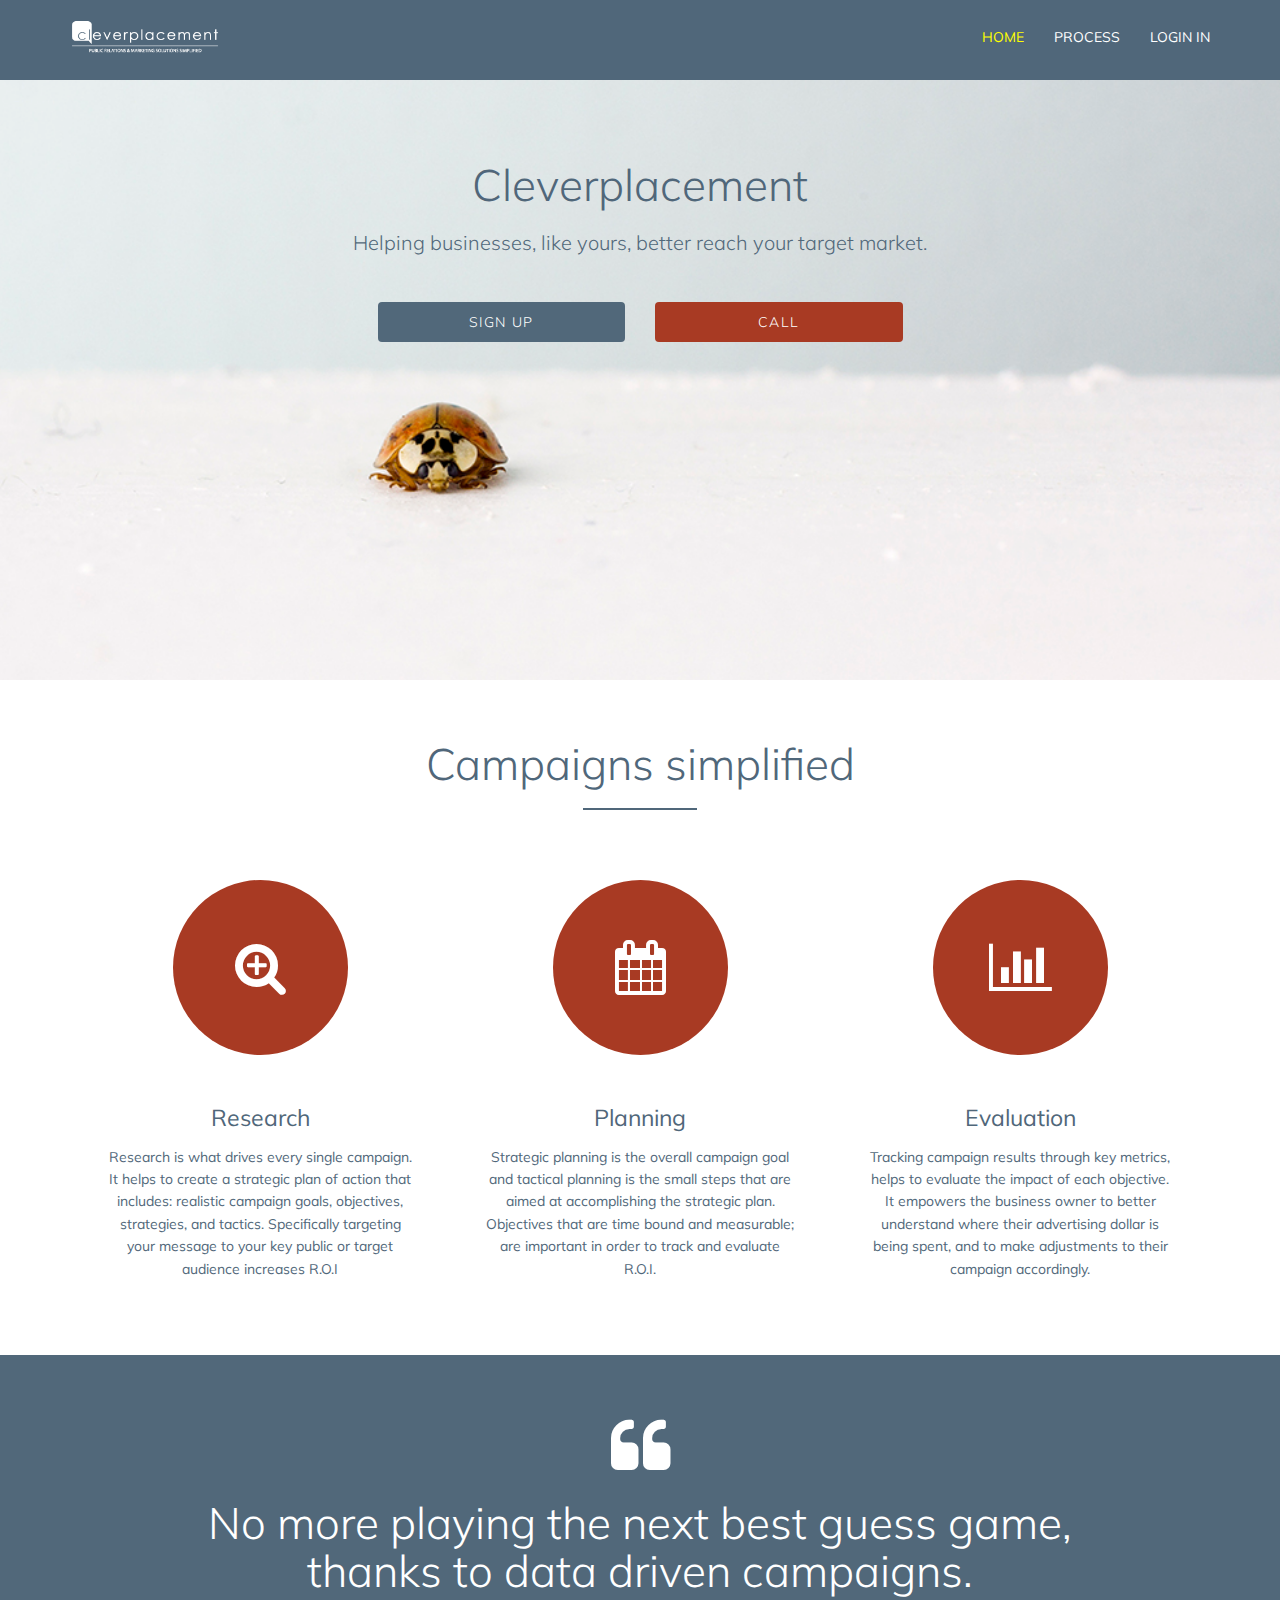
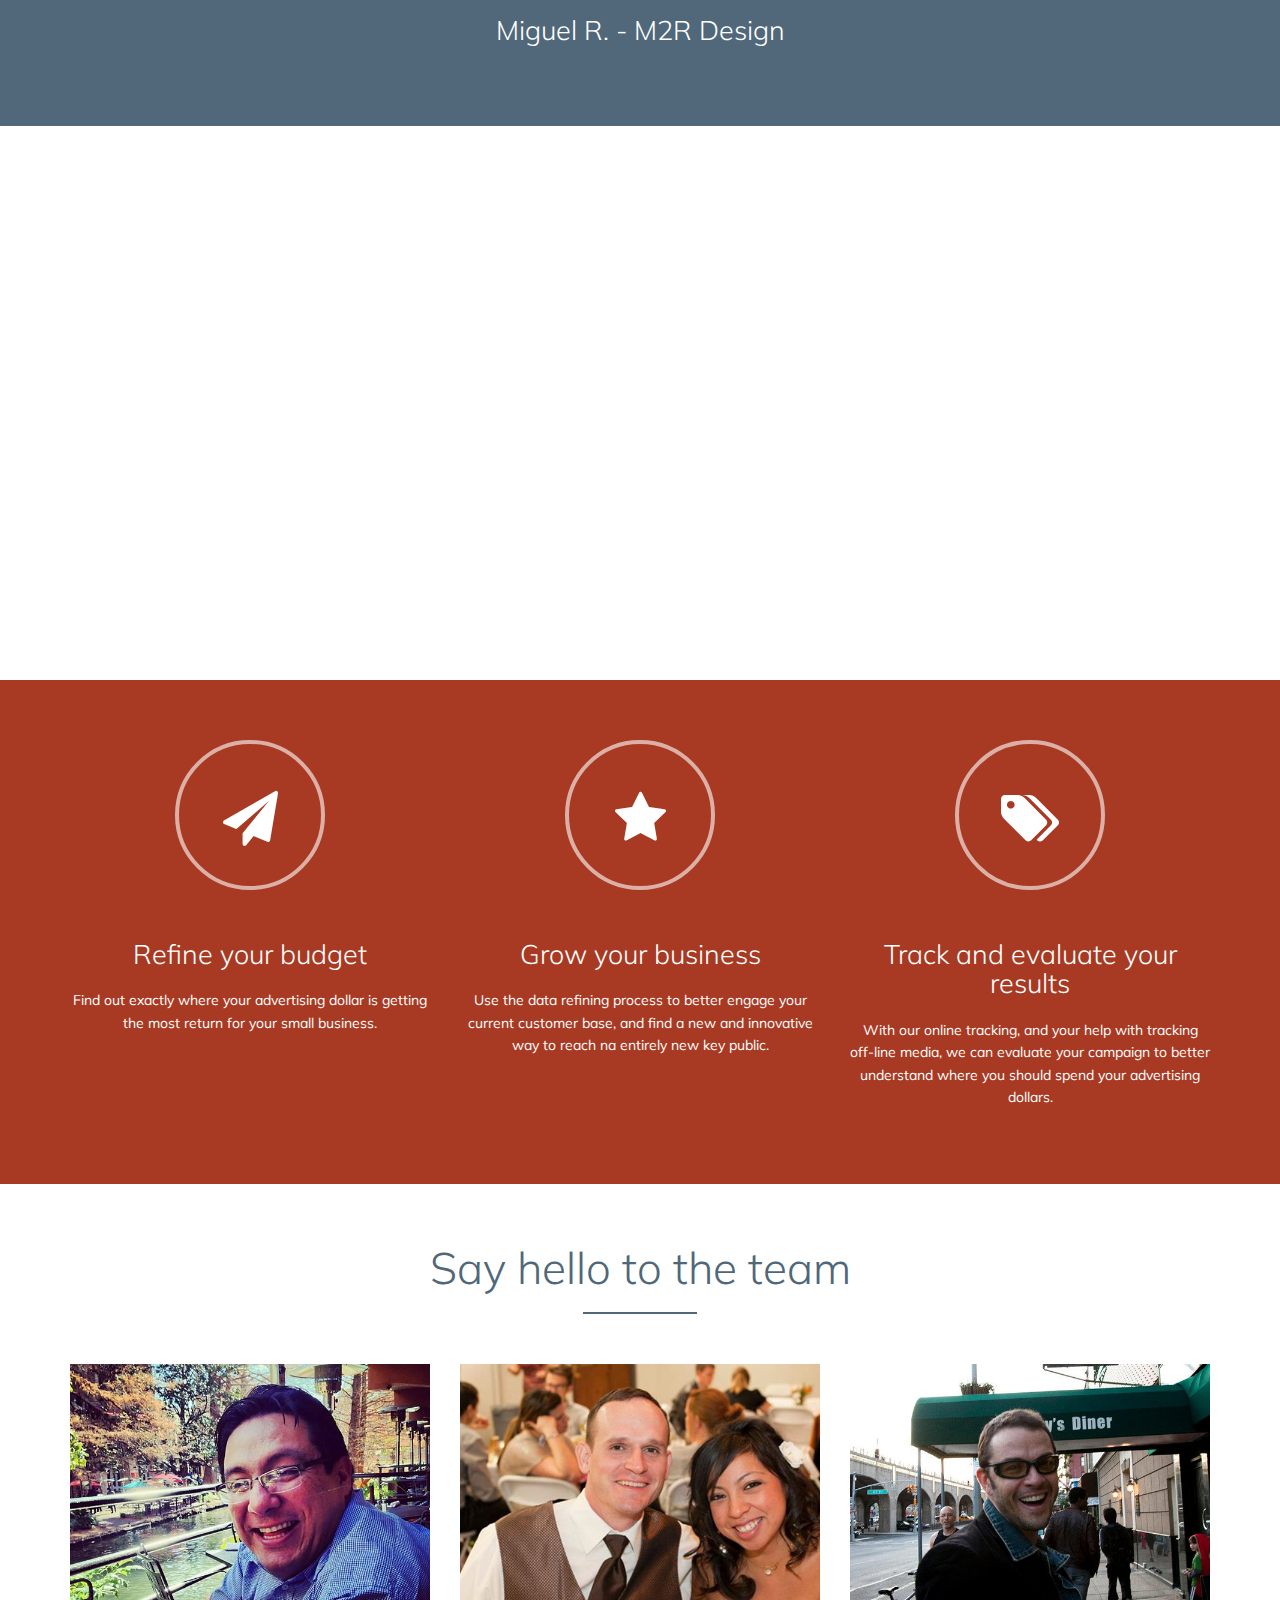
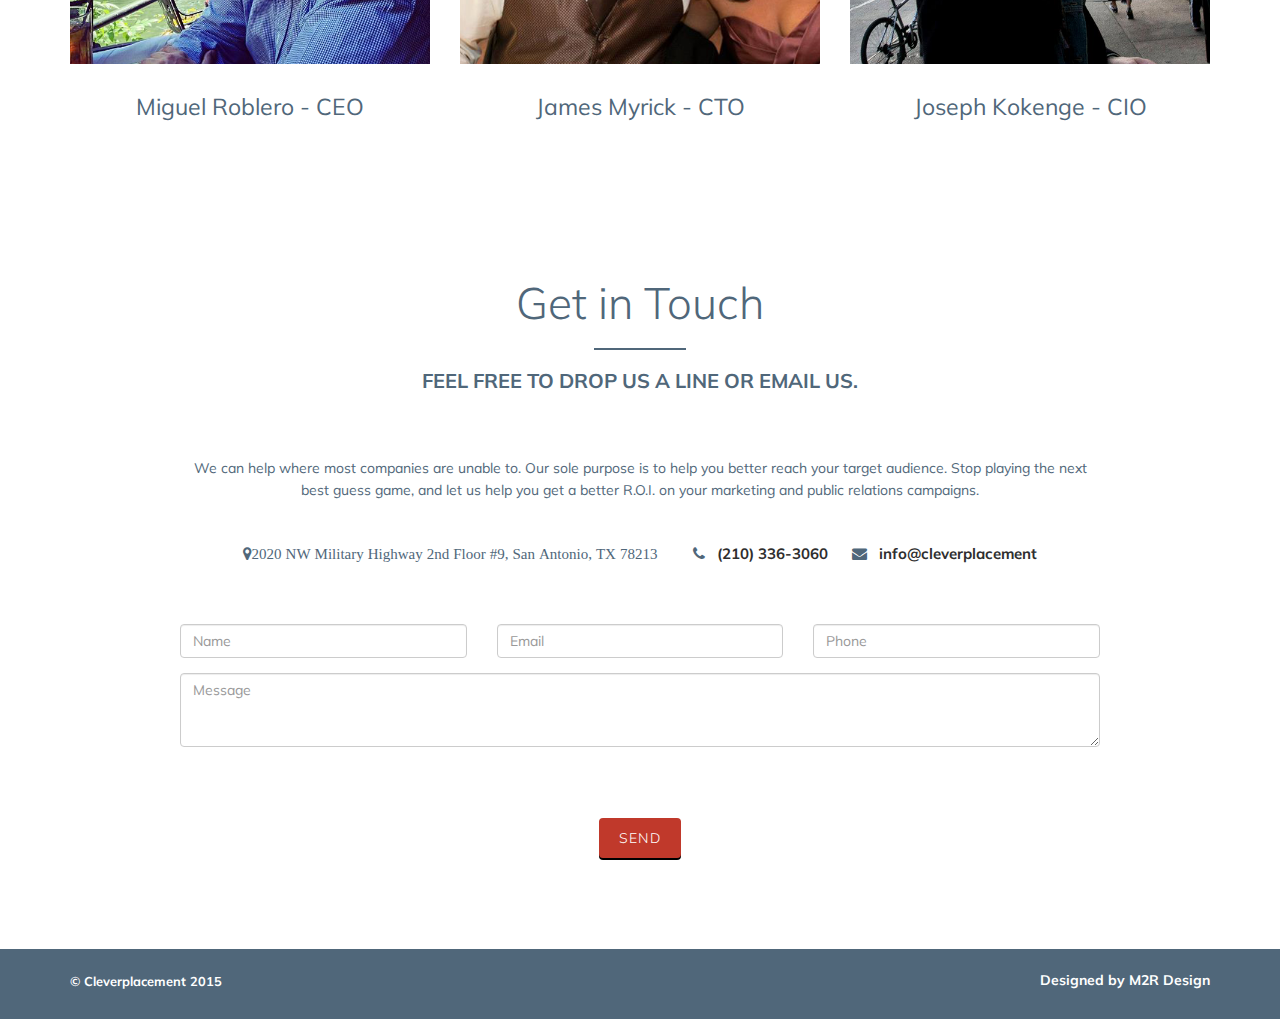
<file: index.html>
<!--DOCTYPE html -->
<html><head>
    <meta charset="utf-8">
    <title>San Antonio | Marketing & Public Relations</title>
    <meta name="viewport" content="width=device-width, initial-scale=1.0">
    <meta name="keywords" content="Campaigns, Public Relations, Marketing, Evaluation, R.O.I., Objectives, Key Publices, Target Audience">
	<meta name="description" content="Public Relations Agencey in the Cloud, Marketing Firm in the Cloud.">
	
	<link rel="shortcut icon" href="images/cl-logo.png">
	
	<!-- Core CSS -->
    <link href="bootstrap/css/bootstrap.min.css" rel="stylesheet">
    <link href="css/font-awesome.min.css" rel="stylesheet">
    
    <!-- Google Fonts -->
    <link rel="stylesheet" type="text/css" href="//fonts.googleapis.com/css?family=Muli" />
    <link rel="stylesheet" type="text/css" href="//fonts.googleapis.com/css?family=PT Sans" />
	
	<!-- Effects Styles -->
	<link href="css/owl.carousel.css" rel="stylesheet">
	<link href="css/owl.transitions.css" rel="stylesheet">
	<link href="css/magnific-popup.css" rel="stylesheet">
	
	<!-- Custom CSS -->
	<link href="css/custom.css" rel="stylesheet">
	
    <!-- HTML5 shim, for IE6-8 support of HTML5 elements. All other JS at the end of file. -->
    <!--[if lt IE 9]>
      <script src="js/html5shiv.js"></script>
      <script src="js/respond.min.js"></script>
    <![endif]-->
    
</head>
<body style="zoom: 1;">
    
    <div id="page" class="page">
        
    <!-- HEADER -->
	<header id="header">
	
	<!-- Navbar -->
		<nav class="main-nav navbar-fixed-top headroom headroom--pinned">
			<div class="container">
                <!-- Brand and toggle -->
                <div class="navbar-header">
                    <button type="button" class="navbar-toggle" data-toggle="collapse" data-target=".navbar-collapse">
                    <span class="sr-only">Toggle navigation</span>
                    <span class="icon-bar"></span>
                    <span class="icon-bar"></span>
                    <span class="icon-bar"></span>
                    </button>
                    <img src="images/clever-logo-white.png" class="brand-img img-responsive">
                </div>
                <!-- Navigation -->
                <div class="collapse navbar-collapse">
                    <ul class="nav navbar-nav navbar-right">
						<li class="active nav-item"><a href="index.html">Home</a></li>
                        <li class="nav-item"><a href="process.html">Process</a></li>                        
                        <li class="dropdown" id="menuLogin">
            			<a class="dropdown-toggle" href="login.html" data-toggle="dropdown" id="navLogin">LOGIN IN</a>
            		<div class="dropdown-menu" style="padding:17px;">
              			<form class="form" id="formLogin"> 
                			<input name="username" id="username" type="text" placeholder="Username"> 
                			<input name="password" id="password" type="password" placeholder="Password"><br>
                			<button type="button" id="btnLogin" class="btn">Login</button>
              			</form>
            		</div>
          		   </li>
					</ul><!--//nav-->
                </div>
                <!--// End Navigation -->
            </div>
            <!--// End Container -->
		</nav>
		<!--// End Navbar -->
		
    </header>
    <!--// END HEADER -->
    
    <!-- Start Promo -->
    
	<section id="promo" class="content-block promo min-height-600px bg-offwhite">
		<div class="container">
			
			<div class="row">
            
            				
								
				<div class="col-md-6 col-md-offset-1">
				

				</div><!-- /.col -->
    					
				<div class="col-md-8 col-md-offset-2 text-center">
					<div class="editContent">
						<h1>Cleverplacement</h1>
					</div>
					<div class="editContent">
						<p class="lead">Helping businesses, like yours, better reach your target market.</p>
					</div>
				</div>
				<div class="col-md-6 col-md-offset-3 text-center">
					<div class="col-md-6">
						<a href="#contact" class="btn bg-quote btn-block">Sign Up</a>
					</div>
					<div class="col-md-6">
						<a href="tel:2103363060" class="btn icon btn-block">Call</a>
					</div>
				</div>
			</div>
                <!-- /.col -->

			
			</div><!-- /.row -->
			
		</div>
	</section>
    <!--// END Promo -->
    
    <!-- Start About -->
	<section id="about" class="content-block about">
		<div class="container">
			<div class="row">
				<div class="col-md-12">
					
					<div class="underlined-title">
						<div class="editContent" style=""><h1>Campaigns simplified</h1></div>
						<hr>
		        	</div>
        						
					<div class="services-wrapper">
						<div class="col-md-4">
							<div class="icon bg-crete">
								<span class="fa fa-search-plus"></span>
							</div>
							<div class="editContent" style=""><h4>Research</h4></div>
							<div class="editContent" style=""><p>
	Research is what drives every single campaign. It helps to create a strategic plan of action that includes: realistic campaign goals, objectives, strategies, and tactics. Specifically targeting your message to your key public or target audience increases R.O.I
</p></div>
						</div>
						<div class="col-md-4">
							<div class="icon bg-finn">
								<span class="fa fa-calendar"></span>
							</div>
							<div class="editContent" style=""><h4>Planning</h4></div>
							<div class="editContent" style=""><p>
	Strategic planning is the overall campaign goal and tactical planning is the small steps that are aimed at accomplishing the strategic plan. Objectives that are time bound and measurable; are important in order to track and evaluate R.O.I.
</p></div>
						</div>
						<div class="col-md-4">
							<div class="icon bg-sunflower">
								<span class="fa fa-bar-chart"></span>
							</div>
							<div class="editContent" style=""><h4>Evaluation</h4></div>
							<div class="editContent" style=""><p>
	Tracking campaign results through key metrics, helps to evaluate the impact of each objective. It empowers the business owner to better understand where their advertising dollar is being spent, and to make adjustments to their campaign accordingly.
</p></div>
						</div>
					</div>
				</div>
			</div><!-- /.row -->
		</div><!-- /.container -->
	</section>
    <!--// END Content ABOUT -->
    
    <!-- Start Content Quote -->
	<section class="content-block quote min-height-400px bg-quote">
		<div class="container text-center">
			<i class="fa fa-4x fa-quote-left"></i>
			<div class="row">
			<div class="col-sm-10 col-sm-offset-1">
				<div class="item">
					<div class="editContent" style=""><h1>No more playing the next best guess game, thanks to data driven campaigns.</h1></div>
					<div class="editContent" style=""><h3 class="text-muted">Miguel  R. - <a href="http://www.m2rdeisgn.com" target="_blank">M2R Design</a><a href="#"></a></h3></div>
				</div>
			</div>
			</div>
		</div><!-- /.container -->
	</section>
	<!--// END Content Quote -->
	
	<!-- Start Content Statistics -->
	<section id="statistics " class="content-block statistics ">
		<div class="container">

			<div class="row">
				
				<div class="col-sm-12">
					<div class="underlined-title">
						<div class="editContent" style=""><h1>Info on Marketing &amp; Public Relations</h1></div>
						
						<div class="editContent" style=""><h2>Statistics on Marketing, Public Relations, and Small Business</h2></div>
				  	</div>
				</div>

				<div class="col-sm-3 text-center">
					<div class="counter-icon">
						<span class="fa fa-magic"></span>
					</div>
					<div class="counter-text">
						<div class="editContent" style=""><h3 class="counter">88</h3></div>
						<div class="editContent" style=""><p>
	88% do their own marketing.
</p></div>
					</div>
				</div>

				<div class="col-sm-3 text-center">
					<div class="counter-icon">
						<span class="fa fa-coffee"></span>
					</div>
					<div class="counter-text">
						<div class="editContent" style=""><h3 class="counter">24</h3></div>
						<div class="editContent" style=""><p>
	24 million small businesses in the U.S.
</p></div>
					</div>
				</div>

				<div class="col-sm-3 text-center">
					<div class="counter-icon">
						<span class="fa fa-lightbulb-o"></span>
					</div>
					<div class="counter-text">
						<div class="editContent" style=""><h3 class="counter">70</h3></div>
						<div class="editContent" style=""><p>
	70% are run by one person
</p></div>
					</div>
				</div>

				<div class="col-sm-3 text-center">
					<div class="counter-icon">
						<span class="fa fa-clock-o"></span>
					</div>
					<div class="counter-text">
						<div class="editContent" style=""><h3 class="counter">171</h3></div>
						<div class="editContent" style=""><p>
	$171 Billion spent on paid media every year.
</p></div>
					</div>
				</div>
				
				<div class="col-sm-12 text-center pad45">
					<div class="editContent" style=""><strong class="white">Various sources where used when referencing the above statistics.</strong></div>
				</div>
				
			</div><!-- /.row -->

		</div><!-- /.container -->
	</section>
		
	
	<!--// END Content Statistics -->
	
	<!-- Start Content Plan -->
	<section id="plan" class="content-block plan bg-campaign">
		<div class="container">
			<!-- Start Row -->
			<div class="row">
				<div class="col-sm-4 col-xs-12 text-center">
					<div class="icon-outline">
						<span class="fa fa-send"></span>
					</div>
					<div class="editContent" style=""><h3>Refine your budget</h3>
<p>
	Find out exactly where your advertising dollar is getting the most return for your small business.
</p></div>
				</div>
				<div class="col-sm-4 col-xs-12 text-center">
					<div class="icon-outline">
						<span class="fa fa-star"></span>
					</div>
					<div class="editContent" style=""><h3>Grow your business</h3>
<p>
	Use the data refining process to better engage your current customer base, and find a new and innovative way to reach na entirely new key public.
</p></div>
				</div>
				<div class="col-sm-4 col-xs-12 text-center">
					<div class="icon-outline">
						<span class="fa fa-tags"></span>
					</div>
					<div class="editContent" style=""><h3>Track and evaluate your results</h3>
<p>
	With our online tracking, and your help with tracking off-line media, we can evaluate  your campaign to better understand where you should spend your advertising dollars.
</p></div>
				</div>
			</div>
			<!--// END Row -->
		</div>
	</section>
	<!--// END Content Plan -->
	
	<!-- Start Team -->
    <section class="content-block team">
		<div class="container">
			
			<div class="underlined-title">
				<div class="editContent">
	        		<h1>Say hello to the team</h1>
				</div>
	    		<hr>
	    	</div>
			
			<div class="row">
            
				<div class="col-sm-4 team-wrapper">
					<div class="team-item">
						<div class="team-thumb">
							<img src="images/Team-Miguel.png" class="img-responsive" alt="Member Image">
							<div class="image-overlay"></div>
							<a href="mailto:mroblero@cleverplacement.com" class="team-link"><i class="fa fa-3x fa-envelope-o"></i></a>
						</div>
						<div class="team-details">
							<div class="editContent" style=""><h4>Miguel Roblero - CEO</h4></div>
						</div>
					</div>
				</div>
				<!-- /.gallery-item-wrapper -->
				
				<div class="col-sm-4 team-wrapper">
					<div class="team-item">
						<div class="team-thumb">
							<img src="images/Team-James.png" class="img-responsive" alt="Member Image">
							<div class="image-overlay"></div>
							<a href="jmyrick@cleverplacement.com" class="team-link"><i class="fa fa-3x fa-envelope-o"></i></a>
						</div>
						<div class="team-details">
							<div class="editContent" style=""><h4>James Myrick - CTO</h4></div>
						</div>
					</div>
				</div>
				<!-- /.gallery-item-wrapper -->
				
				<div class="col-sm-4 team-wrapper">
					<div class="team-item">
						<div class="team-thumb">
							<img src="images/Team-Joe.png" class="img-responsive" alt="Member Image">
							<div class="image-overlay"></div>
							<a href="jkokenge@cleverplacement.com" class="team-link"><i class="fa fa-3x fa-envelope-o"></i></a>
						</div>
						<div class="team-details">
							<div class="editContent" style=""><h4>Joseph Kokenge - CIO</h4></div>
						</div>
					</div>
				</div>
				<!-- /.gallery-item-wrapper -->
				
			</div>
			<!-- /.row -->
		</div>
		<!-- /.container -->
	</section>
    <!--// End Team -->
    
    <!-- Start Contact Form -->
    <section class="content-block contact">
		<div class="container text-center">
			
			<div class="col-sm-10 col-sm-offset-1">
				
				<div class="underlined-title">
					<div class="editContent" style="">
		        		<h1>Get in Touch</h1>
					</div>
		        	<hr>
		        	<div class="editContent" style="">
		        		<h2>Feel free to drop us a line or email us.</h2>
					</div>
	        	</div>
				
				<div class="editContent" style="">
					<p>We can help where most companies are unable to. Our sole purpose is to help you better reach your target audience. Stop playing the next best guess game, and let us help you get a better R.O.I. on your marketing and public relations campaigns.</p>
				</div>
				<div class="editContent" style=""><ul class="contact-info">
	<li><span class="fa fa-map-marker">2020 NW Military Highway 2nd Floor #9, San Antonio, TX 78213</span></li>
	<li><span class="fa fa-phone"></span>(210) 336-3060</li>
	<li><span class="fa fa-envelope"></span><a href="mailto:mail to: info@cleverplacement.com">info@cleverplacement</a><a href="mailto:mail to: mroblero@cleverplacement.com"></a></li>
</ul></div>
				
				<div id="contact" class="form-container">
                    
                    <div id="message"></div>

					<form method="post" action="js/contact-form.php" name="contactform" id="contactform">
						<div class="row">
							<div class="col-sm-4">
								<div class="form-group">
                                    <input name="name" id="name" type="text" value="" placeholder="Name" class="form-control">
								</div>
							</div>
							<div class="col-sm-4">
								<div class="form-group">
                                    <input name="email" id="email" type="text" value="" placeholder="Email" class="form-control">
								</div>
							</div>
							<div class="col-sm-4">
								<div class="form-group">
                                    <input name="phone" id="phone" type="text" value="" placeholder="Phone" class="form-control">
								</div>
							</div>
						</div><!-- /.row -->
						<div class="form-group">
                            <textarea name="comments" id="comments" class="form-control" rows="3" placeholder="Message"></textarea>
							<div class="editContent">
								<p class="small text-muted"><span class="guardsman">* All fields are required.</span> Once we receive your message we will respond as soon as possible.</p>
							</div>
						</div>
						<div class="form-group">
                            <button class="btn btn-primary" type="submit" id="cf-submit" name="submit">Send</button>
						</div>
					</form>
				</div><!-- /.form-container -->
			
			</div><!-- /.col-sm-10 -->
				
		</div><!-- /.container -->
	</section><!-- /.content-block -->
	<!--// END Contact Form -->
	
	<!-- Start Footer Copyright Bar -->
	<div class="copyright-bar">
		<div class="container">
			<div class="editContent" style=""><p class="pull-left small">
	© <a href="http://www.cleverplacement.com" target="_blank">Cleverplacement</a> 2015
</p></div>
			<div class="editContent" style=""><p style="text-align: right;">
	Designed by 
	<a href="http://www.m2rdesign.com" target="_blank">M2R Design</a>
</p></div>
		</div>
	</div>
	<!--// END Footer Copyright Bar -->
    <!-- /#page -->

    <!-- Scripts at the end... you know the score! -->
	<!-- Core Scripts (Do not remove) -->
	<script type="text/javascript" src="js/jquery-1.11.1.min.js"></script>			
	<script type="text/javascript" src="js/bootstrap.min.js"></script>
	<script type="text/javascript" src="js/bootstrap-hover-dropdown.min.js"></script>
	
	<!-- Vendor Scripts (Feel free to remove any that you aren't using in your final export) -->
	<script type="text/javascript" src="js/modernizr.custom.js"></script>
	<script type="text/javascript" src="js/headroom.js"></script><!-- Header 1 -->
	<script type="text/javascript" src="js/jquery.headroom.js"></script><!-- Header 1 -->
	<script type="text/javascript" src="js/count.down.min.js"></script><!-- Promo 2 Countdown -->
	<script type="text/javascript" src="js/owl.carousel.min.js"></script><!-- Owl Carousel -->
	<script type="text/javascript" src="js/jquery.counterup.min.js"></script><!-- Content 2-7 Counter -->
	<script type="text/javascript" src="js/waypoints.min.js"></script><!-- Content 2-7 Counter -->
	<script type="text/javascript" src="js/jquery.isotope.min.js"></script><!-- Gallery Filter -->
	<script type="text/javascript" src="js/jquery.magnific-popup.min.js"></script><!-- Gallery Popup -->
	<script type="text/javascript" src="js/sendmail.js"></script><!-- Contact Form -->
	<script type="text/javascript" src="js/contact-form.php"></script><!-- Contact Form -->
	
	<!--
	<script src="https://maps.google.com/maps/api/js?sensor=true"></script>
	-->
	
	<!-- Theme Scripts (Do not remove) -->
	<script type="text/javascript" src="js/bskit-scripts.js"></script>
	


</body></html>
</file>
<file: css/custom.css>
/* GOOGLE FONTS */
@import url(http://fonts.googleapis.com/css?family=Muli);
@import url(http://fonts.googleapis.com/css?family=Pt Sans);

/* ==== GENERAL ==== */

body {

	font-family: Muli;
	font-size: 16px;
	color: #fff;

}

p {
	color: #50677A;
}
h4 {
	color: #50677A;
}

ul li, ol li {
	color: #fff;
    font-family: Muli;
    font-size: 14px;
}

/* BACKGROUND COLORS */

.bg-quote { background-color: #51687a !important; }
.bg-campaign { background-color: #A83A23 !important; }

/** TYPOGRAPHY **/
h1, h2, h3, h4, h5, h6, .h1, .h2, .h3, .h4, .h5, .h6 {
	font-family: Muli;
	line-height: 1.1;
	color: #50677a;
}

h1 small, h2 small, h3 small, h4 small, h5 small, h6 small, .h1 small, .h2 small, .h3 small, .h4 small, .h5 small, .h6 small {
	color: #e5e5e5;
}

h1, h2, h3 {
	margin-bottom: 20px;
	font-weight: 300;
}

h4, h5, h6 {
	margin-bottom: 15px;
	font-weight: 400;
}

h1, .h1 { font-size: 44px; }
h2, .h2 { font-size: 37px; }
h3, .h3 { font-size: 27px; }
h4, .h4 { font-size: 23px; }
h5, .h5 { font-size: 18px; }
h6, .h6 { font-size: 16px; }

p {
	font-family: Muli;
	font-size: 14px;
	line-height: 1.6;
	margin: 15px 0;
	color: #51687a;
}

.lead {
	margin-bottom: 30px;
	font-size: 20px;
	line-height: 1.4;
	font-weight: 300;
}

small, .small {
	font-size: 80%;
	line-height: 2;
}

em { color: #ff6600; }

/* LINKS */

a { color: #fff; }

a:hover {
	color: #fff;
	text-decoration: none;
	-moz-transition: all 0.3s ease;
	-webkit-transition: all 0.3s ease;
	-o-transition: all 0.3s ease;
	transition: all 0.3s ease;
}

/* LISTS */

ol {
	position: relative;
	padding-left: 22px;
}

ul {
    list-style: none;
	position: relative;
	padding-left: 22px;
}

ul li,
ol li {
	font-family: Muli;
	font-size: 14px;
	color: #515157;
	margin-bottom: 5px;
}

/* TITLES */

.underlined-title {
	text-align: center;
	padding-bottom: 30px;
}

.underlined-title h1 {
	color: #50677A;
	margin: 0;
}

.underlined-title h2 {
	font-size: 20px;
	text-transform: uppercase;
	font-weight: 700;
	color: #50677A;
}

.underlined-title hr {
	width: 10%;
	border-width: 2px;
	border-color: #50677A;
}

/*==================================================================================*/
.panel-title > a, .panel-title > a:hover {
    background: #a83b24 none repeat scroll 0 0;
    color: #fff;
}
.panel-title > a {
    display: block;
    padding: 15px 25px;
    text-decoration: none;
}

/*===================================================================================*/
/*	BUTTONS
/*===================================================================================*/

.btn {
    color: #FFF;
    padding: 10px 20px;
	margin: 15px 0;
	font-family: Muli;
    font-size: 14px;
    font-weight: 300;
	letter-spacing: 0.1em;
    text-shadow: none;
    border: none;
    text-transform: uppercase;
    border-radius: 4px;
    -webkit-border-radius: 4px;
    -moz-border-radius: 4px;
}

.btn-sm {
    padding: 7px 13px;
	font-size: 12px;
}

.btn-lg {
    padding: 16px 26px;
	font-size: 16px;
}

.btn-xl {
	padding: 18px 30px;
	font-size: 24px;
	-webkit-border-radius: 6px;
	border-radius: 6px;
}

h1 .btn,
h2 .btn,
h3 .btn,
h4 .btn,
p .btn {
	margin-left: 15px;
}

/* Button DISABLED */
.disabled a {
	cursor: not-allowed;
}

/* Button DEFAULT */
.btn.btn-default {
	background: #ecf0f1;
	box-shadow: 0 2px #bdc3c7;
	color: #999;
}

.btn.btn-default:hover {
	background: #bdc3c7;
}

/* Button PRIMARY */
.btn.btn-primary {
	background: #c0392b;
	box-shadow: 0 2px #000;
}

.btn.btn-primary:hover {
	background: #c0392b;
}

/* Button WARNING */
.btn.btn-warning {
	background: #f1c40f;
	box-shadow: 0 2px #f39c12;
}

.btn.btn-warning:hover {
	background: #f39c12;
}

/* Button DANGER */
.btn.btn-danger {
	background: #e74c3c;
	box-shadow: 0 2px #c0392b;
}

.btn.btn-danger:hover {
	background: #c0392b;
}

/* Button SUCCESS */
.btn.btn-success {
	background: #2ecc71;
	box-shadow: 0 2px #27ae60;
}

.btn.btn-success:hover {
	background: #27ae60;
}

/* Button DARK */
.btn.btn-dark {
	background: #34495e;
	box-shadow: 0 2px #2c3e50;
	color: #ffffff;
}

.btn.btn-dark:hover {
	background: #2c3e50;
}

/* Button INFO */
.btn.btn-info {
	background: #3498db;
	box-shadow: 0 2px #2980b9;
}

.btn.btn-info:hover {
	background: #2980b9;
}

/* Outline Buttons */
.btn-outline {
	color: #FFF;
    padding: 12px 20px;
	margin: 15px 0;
	font-family: Muli;
    font-weight: 600;
    font-size: 14px;
    text-align: center;
	letter-spacing: 0.1em;
    text-shadow: none;
    border: none;
    text-transform: uppercase;
    border-radius: 25px;
    -webkit-border-radius: 25px;
    -moz-border-radius: 25px;
}

.btn-outline:hover {
	text-decoration: none;
	color: #fff;
}

.btn-outline-sm {
	padding: 5px 13px;
	font-size: 13px;
}

.btn-outline-lg {
	padding: 14px 26px;
	font-size: 15px;
}

.btn-outline-xl {
	padding: 18px 30px;
	font-size: 24px;
	
}

.btn-outline.outline-light,
.icon.outline-light {
	color: #fff;
	background: none;
	border: 2px solid #fff;
}

.btn-outline.outline-light:hover,
.icon.outline-light:hover {
	color: #2c3e50;
	background: #ffffff;
}

.btn-outline.outline-dark,
.icon.outline-dark {
	color: #2c3e50;
	background: none;
	border: 2px solid #2c3e50;
}

.btn-outline.outline-dark:hover,
.icon.outline-dark:hover {
	color: #fff;
	background: #2c3e50;
}

button:hover {
	text-decoration: none;
	-moz-transition: all 0.3s ease;
	-webkit-transition: all 0.3s ease;
	-o-transition: all 0.3s ease;
	transition: all 0.3s ease;
}

/* ICON COLORS */
.icon {background-color: #a83a23 !important;}

.min-height-600px { min-height: 600px; }

/*	HEADER
/*----------------------------------------------------*/

#header {
    width: 100%;
    background: none;
    min-height: 80px;
}

#header .main-nav {
	background-color: #50677A;
    border: 0;
    height: 80px;
}

#header .main-nav .navbar-toggle {
	margin-right: 0;
	margin-top: 0;
	background: none;
	position: absolute;
	right: 20px;
	top: 20px;
}

#header .main-nav .navbar-toggle:focus {
	outline: none;
}

#header .main-nav .navbar-toggle .icon-bar {
	background-color: rgba(255, 255, 255, 0.6);
	height: 3px;
}

#header .main-nav .navbar-toggle:hover .icon-bar {
	background-color: #fff;
}

#header .main-nav .nav {
	margin-top: 12px;
}

#header .main-nav .nav .nav-item a {
	font-family: Muli;
	text-transform: uppercase;
	font-size: 14px;
	color: #fff;
}

#header .main-nav .nav .nav-item.active a {
	color: yellow;
	background: none;
}

#header .main-nav .nav .nav-item a:hover {
	color: #fff;
	background: none;
}

#header .main-nav .nav .nav-item a:focus {
	outline: none;
	background: none;
}

#header .main-nav .nav .nav-item a:active {
	outline: none;
	background: none;
}

#header .main-nav .nav .nav-item.active {
	color: #50677a;
}


#header .main-nav .nav .dropdown-menu {
	-webkit-border-radius: 4px;
	-moz-border-radius: 4px;
	-ms-border-radius: 4px;
	-o-border-radius: 4px;
	border-radius: 4px;
	-moz-background-clip: padding;
	-webkit-background-clip: padding-box;
	background-clip: padding-box;
	margin: 0;
	border: none;
	text-transform: none;
	min-width: 180px;
	background: #50677a;
}

#header .main-nav .nav .dropdown-menu:before {
	content: "";
	display: block;
	width: 0;
	height: 0;
	border-left: 10px solid transparent;
	border-right: 10px solid transparent;
	border-bottom: 10px solid #50677a;
	position: absolute;
	right: 35px;
	top: -10px;
}

#header .main-nav .nav .dropdown-menu a {
	padding: 8px 20px;
	color: #fff;
	-webkit-opacity: 1;
	-moz-opacity: 1;
	opacity: 1;
}

#header .main-nav .nav .dropdown-menu a:hover {
	background: #193441;
	color: #fff;
}


#header .brand-img {
	max-width: 150px;
	padding: 20px 0;
}

.headroom {
	position: fixed;
	top: 0;
	left: 0;
	right: 0;
	transition: all .2s ease-in-out;
}

.headroom--unpinned {top: -100px;}
.headroom--pinned {top: 0;}


/* Override bootstrap default */
.nav .open > a,
.nav .open > a:hover,
.nav .open > a:focus {
	background: none;
}
.navbar-fixed-top {
    border-width: 0 0 1px;
    top: 0;
}
.navbar-fixed-top, .navbar-fixed-bottom {
    border-radius: 0;
}
.navbar-fixed-top, .navbar-fixed-bottom {
    left: 0;
    position: fixed;
    right: 0;
    z-index: 1030;
}

/*	PROMO BLOCK 
/*----------------------------------------------------*/

.promo {
	background: url("../images/49H.jpg") center top no-repeat;
	-webkit-background-size: cover;
	-moz-background-size: cover;
	-o-background-size: cover;
	background-size: cover;
	width: 100%;
    height: auto;
}

.promo .video-wrapper {
	max-width: 600px;
	margin: 20px auto 0 auto;
}

p-editContent {
	color: #50677a;
}

/*	CONTENT about
/*----------------------------------------------------*/

.about {
	text-align: center;
}

.about p {
	padding: 0 20px;
}

.about .services-wrapper {
	margin: 20px 0 0;
}

.about .services-wrapper .icon {
	height: 175px;
	width: 175px;
	max-width: 100%;
	border-radius: 50%;
	-o-border-radius: 50%;
	-moz-border-radius: 50%;
	-webkit-border-radius: 50%;
	display: block;
	text-align: center;
	vertical-align: middle;
	position: relative;
	margin: 0 auto 50px;
}

.about .services-wrapper .icon span {
	line-height: 175px;
	color: #fff;
	font-size: 55px;
}

/*	CONTENT QUOTE
/*----------------------------------------------------*/

.quote i {
	clear: both;
	color: #fff;
}

#quote-carousel {

}

.quote h1 {
	color: #ffffff;
}

.text-muted {
    color: #fff;
}

/*	CONTENT STATISTICS
/*----------------------------------------------------*/

.statistics  {
	background: url("../images/statistics.jpg");
	background-size: cover;
	background-position: center center;
	background-attachment: fixed;
}

.statistics  .counter-icon {
	font-size: 5em;
	margin-top: 30px;
	color: #fff;
}

.statistics  .counter, .statistics  .counter-text {
	font-family: Muli;
	font-weight: 700;
	color: #f39c12;
}

.statistics  .counter-text p {
	font-size: 18px;
	color: #fff;
}

.statistics  .counter {
	font-size: 44px;
	color: #fff;
}

.statistics  .underlined-title h1, .statistics  .underlined-title h2 {
	color: #fff;
}


/*	CONTENT PLAN
/*----------------------------------------------------*/

.plan h3 { font-weight: 300; }
.plan h3, .plan p { color: #ffffff; }

.plan .icon-outline {
	height: 150px;
	width: 150px;
	max-width: 100%;
	border: 4px solid rgba(255,255,255,0.6);
	border-radius: 50%;
	-o-border-radius: 50%;
	-moz-border-radius: 50%;
	-webkit-border-radius: 50%;
	display: block;
	text-align: center;
	vertical-align: middle;
	position: relative;
	margin: 0 auto 50px;
	-webkit-transition: box-shadow 0.2s;
	-moz-transition: box-shadow 0.2s;
	transition: box-shadow 0.2s;
}

.plan .icon-outline:hover {
	box-shadow: 0 0 0 14px rgba(255,255,255,0.4);
	color: #fff;
}

.plan .icon-outline span {
	line-height: 150px;
	color: #fff;
	font-size: 55px;
}

/*	CONTENT BLOCK Analytics
/*----------------------------------------------------*/

.content-analytics {
	padding: 0px;
	position: relative;
}

.content-analytics .image-container {
	position: absolute;
	height: 100%;
	padding: 0px;
	top: 0px;
}

.content-analytics .image-container .background-image-holder {
	background: url('../images/gold-iphone.png') no-repeat bottom center;
	height: 100%;
}

.content-analytics .content {
	padding-top: 60px;
	padding-bottom: 60px;
}

.content-analytics h1 {
	font-weight: 600;
	font-size: 56px;
}

.content-analytics h3 {
	margin-top: 0;
	font-weight: 600;
}

.content-analytics h1, .content-analytics h3, .content-analytics .lead, .content-analytics p, .content-analytics span {
	color: #ffffff;
}

.content-block {
	width: 100%;
	padding: 60px 0 60px 0;
	z-index: 100;
	position: relative;
	background-color: #ffffff;
}

.content-block-nopad {
	width: 100%;
	z-index: 100;
	position: relative;
	background-color: #50677a;
}


/*	Team
/*----------------------------------------------------*/

.team .team-wrapper {
    padding-bottom: 25px;
}

.team .team-wrapper .team-item {
	max-width: 500px;
	margin: 0 auto;
    overflow: hidden;
    -webkit-transition: all 0.2s ease;
    transition: all 0.2s ease;
}

.team .team-wrapper .team-item .team-thumb {
    position: relative;
    overflow: hidden;
}

.team .team-wrapper .team-item .team-thumb img {
    -webkit-transition: all 0.2s ease;
    transition: all 0.2s ease;
}

.team .team-wrapper .team-item:hover .team-thumb img {
    transform: scale(1.1);
}

.team .team-wrapper .team-item .team-thumb .image-overlay {
    background-color: #2c3e50;
    width: 100%;
    height: 100%;
    display: block;
    position: absolute;
    top: 0;
    left: 0;
    opacity: 0;
    filter: alpha(opacity=0);
    -webkit-transition: all 0.2s ease;
    transition: all 0.2s ease;
}

.team .team-wrapper .team-item:hover .team-thumb .image-overlay {
    opacity: 0.50;
    filter: alpha(opacity=50);
}

.team .team-wrapper .team-item .team-thumb .team-link {
    position: absolute;
    color: #fff;
    display: block;
}

.team .team-wrapper .team-item .team-thumb .team-link:hover {
    color: #fff;
}


.team .col-sm-4 .team-item .team-thumb .team-link, .team .col-md-3 .team-item .team-thumb .team-link {
    top: 0;
    left: 45%;
    margin-top: -50px;
    -webkit-transition: all 0.2s ease;
    transition: all 0.2s ease;
}

.team .col-sm-4 .team-item:hover .team-thumb .team-link, .team .col-md-3 .team-item:hover .team-thumb .team-link {
    display: block;
    top: 58%;
    left: 45%;
}


.team .team-wrapper .team-item .team-details {
    text-align: center;
    padding-top: 20px;
    background-color: #fff;
    border-top: 0;
    overflow: hidden;
}

/*	CONTACT FORM
/*----------------------------------------------------*/

.contact .form-container {
	margin-top: 60px;
}

.contact .contact-info {
	margin-top: 40px;
	padding: 0;
	list-style: none;
}

.contact .contact-info span {
	margin-right: 7px;
	color: #50677A;
	padding-right: 5px;
}

.contact .contact-info li {
	display: inline-block;
	margin: 0 10px;
	font-size: 15px;
	font-weight: 700;
	color: #2e2e2e
}

.contact .contact-info li a {
	color: #2e2e2e
}

.contact .contact-info li a:hover {
	color: #51687a
}

#contact span.required {
	font-size: 13px;
	color: #ff0000;
}

#message {
	margin-bottom: 20px;
	padding: 0;
}

.error_message {
	display: block;
	background: #FBE3E4;
	padding: 10px 0;
	color: #8a1f11;
	border: 2px solid #FBC2C4;
	border-radius: 6px;
	-webkit-border-radius: 6px;
	-moz-border-radius: 6px;
}

/*	Map
/*----------------------------------------------------*/

.googleMap .map {
	width: 100%;
	height: 350px;
	background: #f5f5f5;
}

/*	FOOTER Copyright Bar
/*----------------------------------------------------*/

.copyright-bar {
    background-color: #50677A;
    bottom: 0;
    height: 70px;
    padding-top: 20px;
    position: relative;
    bottom: 0;
}

.copyright-bar p {
	color: #ffffff;
	font-weight: 700;
	margin: 0;
}

/* ------------------- MEDIA QUERIES ------------------ */

/*	HEADER MEDIA QUERIES
/*----------------------------------------------------*/

/* Extra small devices (phones, less than 768px) */
@media (max-width: 767px) {
  	  	
	#header .brand-img {
		float: none;
		margin: 0 auto;
		text-align: center;
	}
	
	#header .navbar-fixed-top {
		position: relative;
	}
	
	#header .navbar-collapse {
		border-top: none;
		-webkit-box-shadow: none;
		-moz-box-shadow: none;
		box-shadow: none;
		width: 100%;
		top: 80px;
		position: absolute;
		background: #193441;
		z-index: 999;
	}
	
	#header .navbar-collapse .nav {
		margin: 0;
	}
	
	#header .main-nav .nav .dropdown-menu:before {
		display: none;
	}
	
	#header .navbar-fixed-top .navbar-collapse,
	#header .navbar-fixed-bottom .navbar-collapse {
		max-height: inherit;
	}
  
}
/* Small devices (tablets, 768px and up) */
@media (min-width: 768px) {
   
  
}
/* Medium devices (desktops, 992px and up) */
@media (min-width: 992px) {
  
  
}

/*	PROMO BLOCK MEDIA QUERIES
/*----------------------------------------------------*/

/* Small Devices, Tablets */
@media only screen and (min-width : 768px) {
	
		
	
}

/* Medium Devices, Desktops */
@media only screen and (min-width : 992px) {
	

	
}

/* Large Devices, Wide Screens */
@media only screen and (min-width : 1200px) {
	
	
	
}

/*	CONTENT ABOUT MEDIA QUERIES
/*----------------------------------------------------*/

/* Small Devices, Tablets */
@media only screen and (min-width : 768px) {	
		
	
}

/* Medium Devices, Desktops */
@media only screen and (min-width : 992px) {
	
	
}

/* Large Devices, Wide Screens */
@media only screen and (min-width : 1200px) {
		
	
}

/*	CONTENT QUOTE MEDIA QUERIES
/*----------------------------------------------------*/

/* Small Devices, Tablets */
@media only screen and (min-width : 768px) {
		
	
}

/* Medium Devices, Desktops */
@media only screen and (min-width : 992px) {
	
	
}

/* Large Devices, Wide Screens */
@media only screen and (min-width : 1200px) {
	
		
}

/*	CONTENT STATISTICS MEDIA QUERIES
/*----------------------------------------------------*/

/* Small Devices, Tablets */
@media only screen and (min-width : 768px) {
			
	
}

/* Medium Devices, Desktops */
@media only screen and (min-width : 992px) {
	
	
}

/* Large Devices, Wide Screens */
@media only screen and (min-width : 1200px) {
		
	
}

/*	CONTENT PLAN MEDIA QUERIES
/*----------------------------------------------------*/

/* Small Devices, Tablets */
@media only screen and (min-width : 768px) {
			
	
}

/* Medium Devices, Desktops */
@media only screen and (min-width : 992px) {
	
	
}

/* Large Devices, Wide Screens */
@media only screen and (min-width : 1200px) {
	
	
}

/*	Team MEDIA QUERIES
/*----------------------------------------------------*/

/* Small Devices, Tablets */
@media only screen and (min-width : 768px) {
	
	.team .col-sm-4 .team-item .team-thumb .team-link {
	    left: 40%;
	}
	
	.team .col-sm-4 .team-item:hover .team-thumb .team-link {
	    top: 66%;
	    left: 40%;
	}
	
	.team .col-sm-6 .team-item .team-thumb .team-link {
	    left: 43.4%;
	}
	
	.team .col-sm-6 .team-item:hover .team-thumb .team-link {
	    top: 60%;
	    left: 43.4%;
	}
	
}

/* Medium Devices, Desktops */
@media only screen and (min-width : 992px) {
	
	.team .col-sm-4 .team-item .team-thumb .team-link {
	    left: 42%;
	}
	
	.team .col-sm-4 .team-item:hover .team-thumb .team-link {
	    top: 62%;
	    left: 42%;
	}
	
	.team .col-md-3 .team-item .team-thumb .team-link {
	    left: 39%;
	}
	
	.team .col-md-3 .team-item:hover .team-thumb .team-link {
	    top: 66%;
	    left: 39%;
	}
	
}

/* Large Devices, Wide Screens */
@media only screen and (min-width : 1200px) {
	
	.team .col-sm-4 .team-item .team-thumb .team-link {
	    left: 43.4%;
	}
	
	.team .col-sm-4 .team-item:hover .team-thumb .team-link {
	    top: 60%;
	    left: 43.4%;
	}
	
	.team .col-md-3 .team-item .team-thumb .team-link {
	    left: 41.3%;
	}
	
	.team .col-md-3 .team-item:hover .team-thumb .team-link {
	    top: 63%;
	    left: 41.3%;
	}
	
}

/*	CONTACT FORM MEDIA QUERIES
/*----------------------------------------------------*/

/* Small Devices, Tablets */
@media only screen and (min-width : 768px) {
		
	
}

/* Medium Devices, Desktops */
@media only screen and (min-width : 992px) {

	
}

/* Large Devices, Wide Screens */
@media only screen and (min-width : 1200px) {
	
	
}

/*	MAP MEDIA QUERIES
/*----------------------------------------------------*/

/* Small Devices, Tablets */
@media only screen and (min-width : 768px) {
	
		
}

/* Medium Devices, Desktops */
@media only screen and (min-width : 992px) {
	
	
}

/* Large Devices, Wide Screens */
@media only screen and (min-width : 1200px) {

	
}

/*	Gallery MEDIA QUERIES
/*----------------------------------------------------*/

/* Small Devices, Tablets */
@media only screen and (min-width : 768px) {
	
	
	
	
}

/* Medium Devices, Desktops */
@media only screen and (min-width : 992px) {
	
	
	
	
}

/* Large Devices, Wide Screens */
@media only screen and (min-width : 1200px) {
	
	
	
}
</file>
